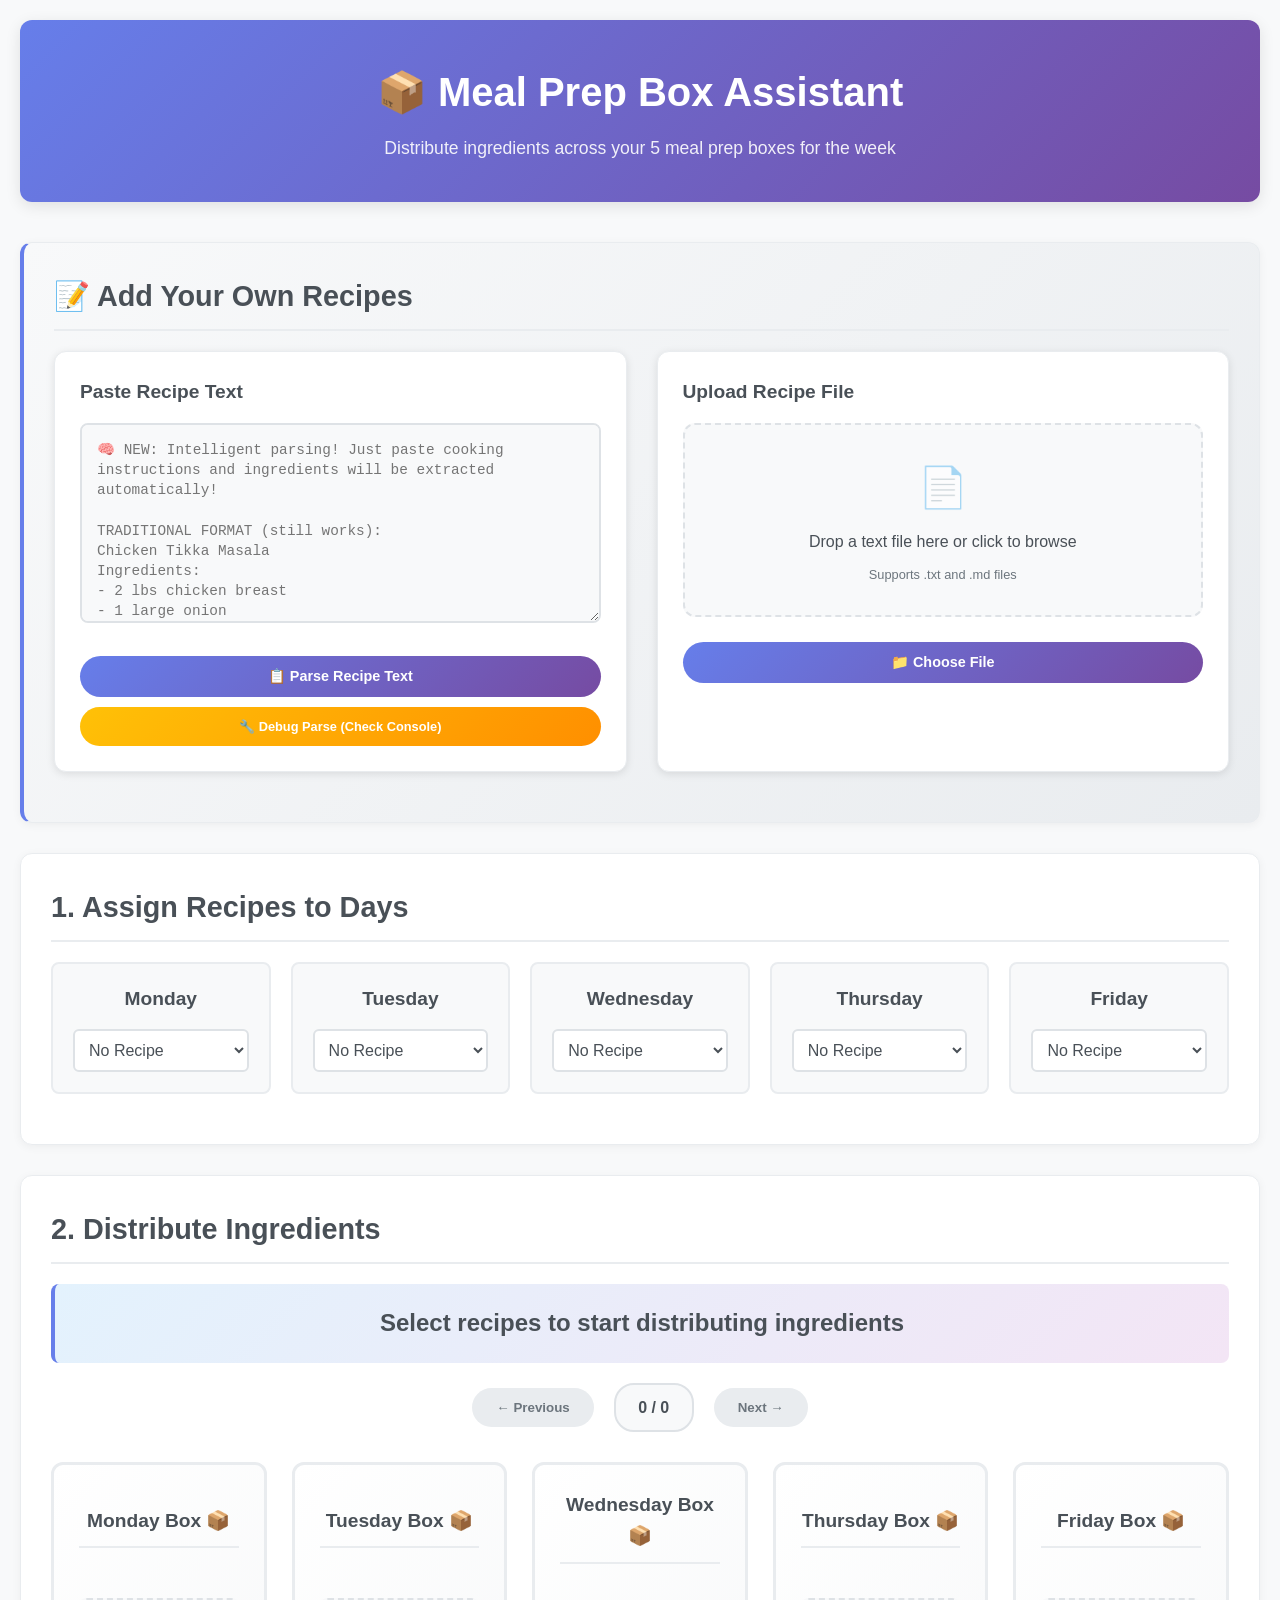
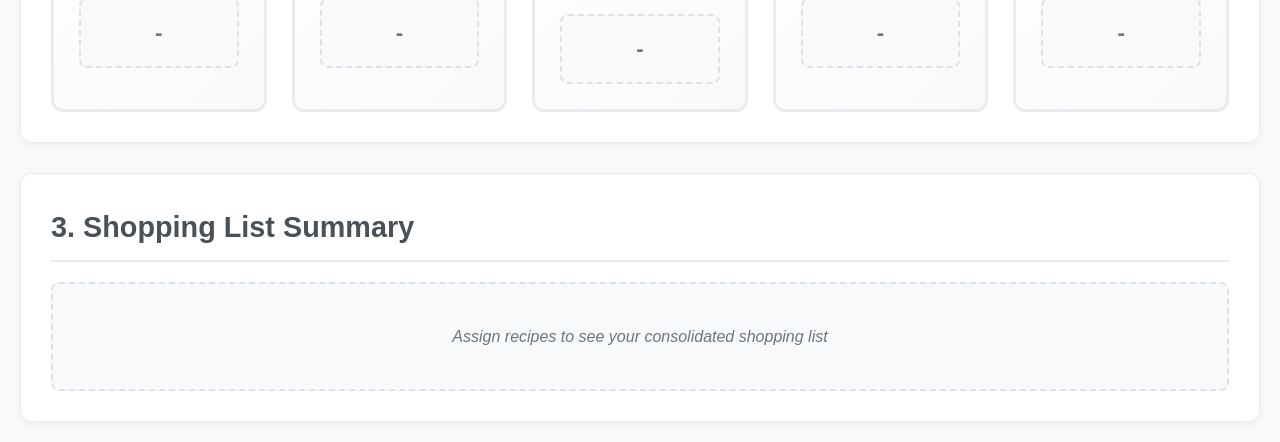
<file: index.html>
<!DOCTYPE html>
<html lang="en">
<head>
    <meta charset="UTF-8">
    <meta name="viewport" content="width=device-width, initial-scale=1.0">
    <title>Meal Prep Box Assistant</title>
    <meta name="description" content="Organize ingredients across your weekly meal prep containers efficiently">
    <meta http-equiv="refresh" content="0; url=./src/">
    <style>
        body {
            font-family: 'Segoe UI', Tahoma, Geneva, Verdana, sans-serif;
            display: flex;
            justify-content: center;
            align-items: center;
            height: 100vh;
            margin: 0;
            background: linear-gradient(135deg, #667eea 0%, #764ba2 100%);
            color: white;
            text-align: center;
        }
        .container {
            padding: 40px;
            border-radius: 12px;
            background: rgba(255, 255, 255, 0.1);
            backdrop-filter: blur(10px);
        }
        h1 { margin-bottom: 20px; }
        p { margin-bottom: 30px; opacity: 0.9; }
        .btn {
            display: inline-block;
            padding: 12px 30px;
            background: white;
            color: #667eea;
            text-decoration: none;
            border-radius: 25px;
            font-weight: 600;
            transition: all 0.3s ease;
        }
        .btn:hover {
            transform: translateY(-2px);
            box-shadow: 0 8px 25px rgba(0,0,0,0.2);
        }
    </style>
</head>
<body>
    <div class="container">
        <h1>📦 Meal Prep Box Assistant</h1>
        <p>Redirecting to the app...</p>
        <a href="./src/" class="btn">Launch App</a>
        
        <script>
            // Redirect after 2 seconds
            setTimeout(() => {
                window.location.href = './src/';
            }, 2000);
        </script>
    </div>
</body>
</html>
</file>
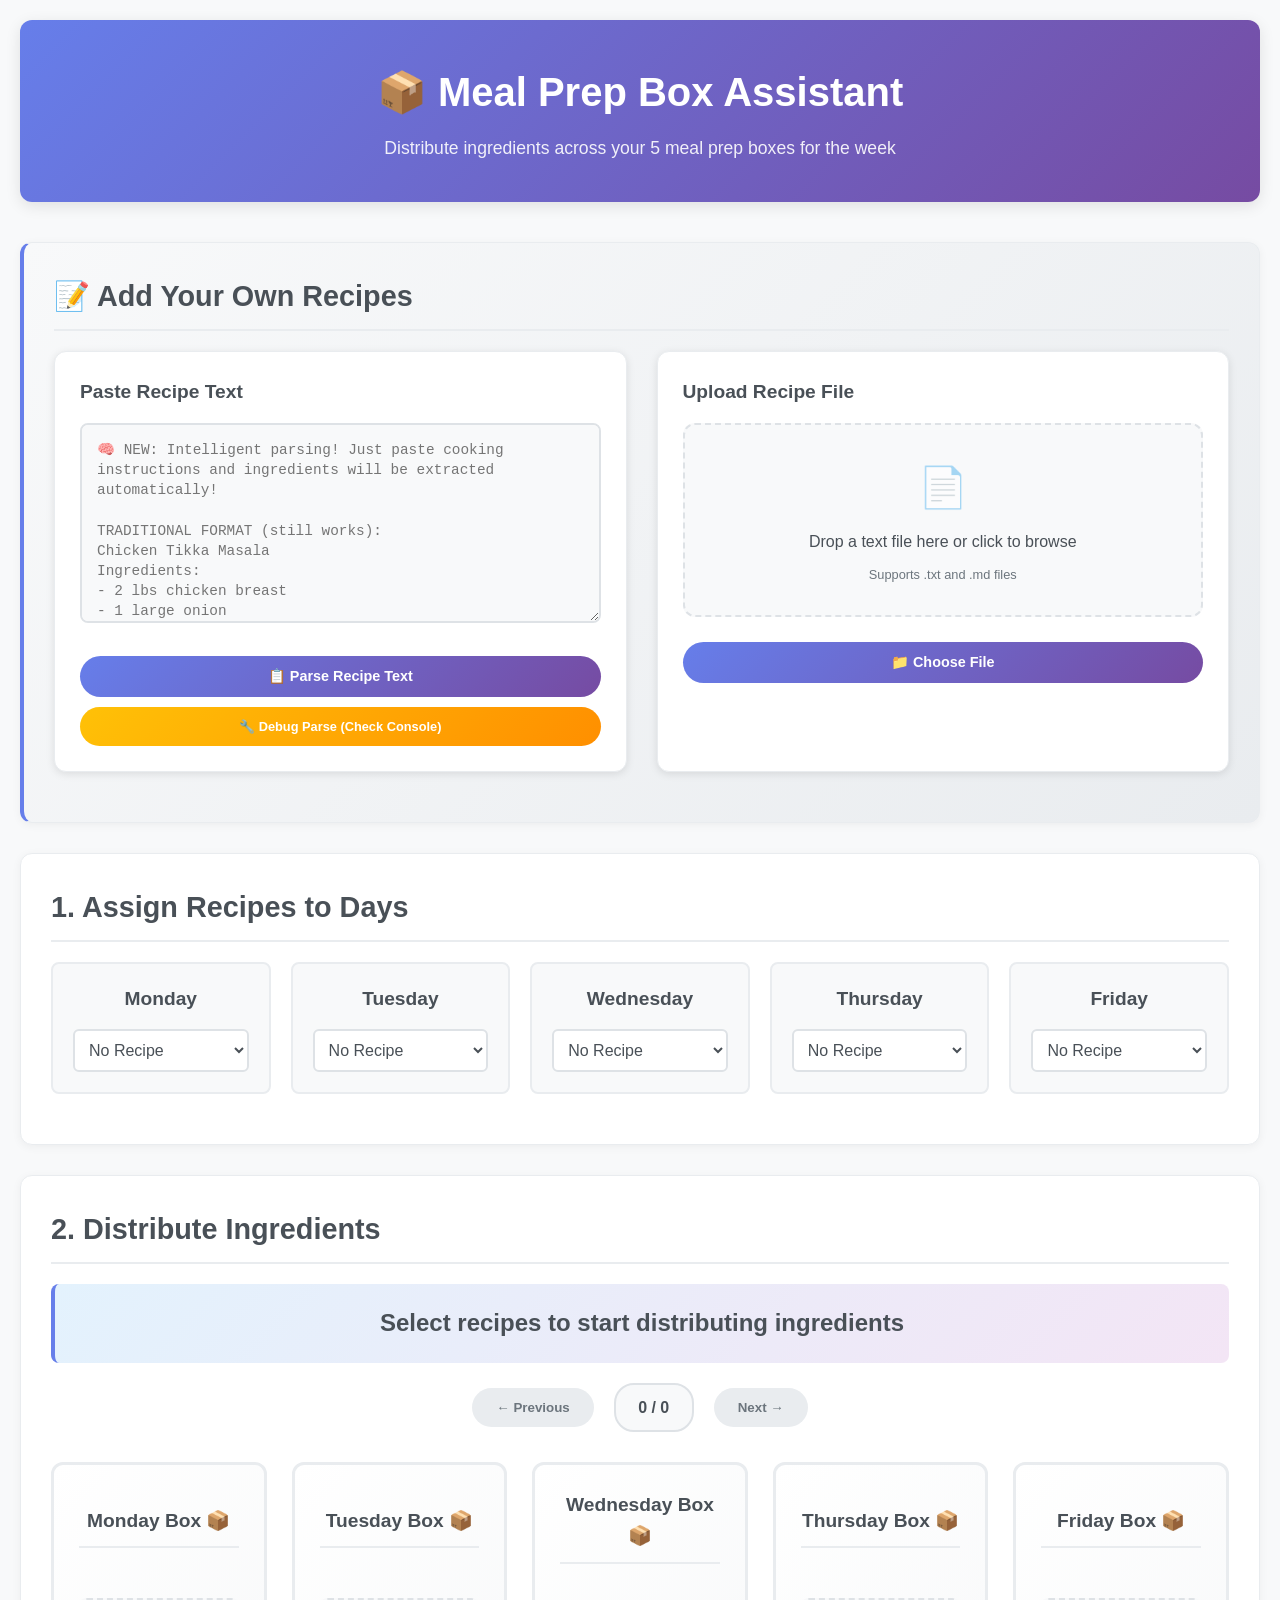
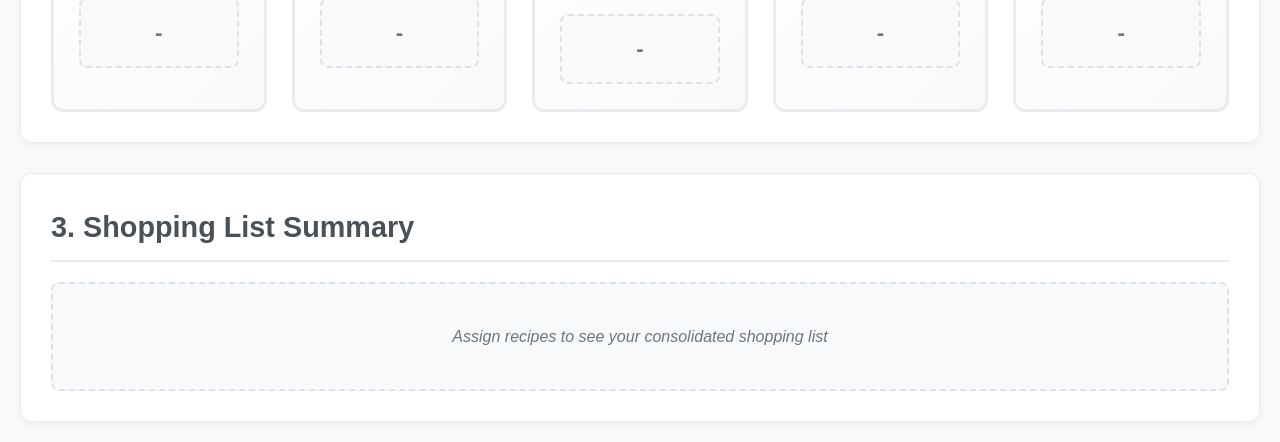
<file: src/index.html>
<!DOCTYPE html>
<html lang="en">
<head>
    <meta charset="UTF-8">
    <meta name="viewport" content="width=device-width, initial-scale=1.0">
    <title>Meal Prep Box Assistant</title>
    <link rel="stylesheet" href="styles.css">
</head>
<body>
    <div class="container">
        <header>
            <h1>📦 Meal Prep Box Assistant</h1>
            <p>Distribute ingredients across your 5 meal prep boxes for the week</p>
        </header>

        <main>
            <section class="recipe-input">
                <h2>📝 Add Your Own Recipes</h2>
                <div class="input-methods">
                    <div class="input-method">
                        <h3>Paste Recipe Text</h3>
                        <textarea id="recipe-text-input" placeholder="🧠 NEW: Intelligent parsing! Just paste cooking instructions and ingredients will be extracted automatically!

TRADITIONAL FORMAT (still works):
Chicken Tikka Masala
Ingredients:
- 2 lbs chicken breast
- 1 large onion

INTELLIGENT PARSING (new!):
Quick Scrambled Eggs
Heat 1 tablespoon butter in a pan.
Crack 3 eggs into a bowl with 2 tbsp milk.
Season with salt and pepper to taste.
Cook for 2 minutes, stirring gently.

PASTA RECIPE (method only):
Simple Pasta
Boil 8 oz spaghetti in salted water for 10 minutes.
Heat 2 tbsp olive oil and add 3 cloves garlic.
Add 1 can crushed tomatoes and 1 tsp basil.
Toss with 1/2 cup parmesan cheese.

The AI will find: butter, eggs, milk, salt, pepper, spaghetti, olive oil, garlic, tomatoes, basil, parmesan cheese - with quantities!"></textarea>
                        <button id="parse-text-btn" class="parse-btn">📋 Parse Recipe Text</button>
                        <button id="debug-parse-btn" class="debug-btn">🔧 Debug Parse (Check Console)</button>
                    </div>
                    <div class="input-method">
                        <h3>Upload Recipe File</h3>
                        <div class="file-upload-area" id="file-upload-area">
                            <input type="file" id="recipe-file-input" accept=".txt,.md" hidden>
                            <div class="upload-content">
                                <span class="upload-icon">📄</span>
                                <p>Drop a text file here or click to browse</p>
                                <small>Supports .txt and .md files</small>
                            </div>
                        </div>
                        <button id="upload-file-btn" class="parse-btn">📁 Choose File</button>
                    </div>
                </div>
                <div id="parse-result" class="parse-result hidden">
                    <h3>✨ Parsed Recipe</h3>
                    <div id="parsed-recipe-display"></div>
                    <div class="result-actions">
                        <button id="add-recipe-btn" class="success-btn">✅ Add to Recipes</button>
                        <button id="cancel-parse-btn" class="cancel-btn">❌ Cancel</button>
                    </div>
                </div>
            </section>

            <section class="recipe-selection">
                <h2>1. Assign Recipes to Days</h2>
                <div class="day-recipe-grid">
                    <div class="day-column" data-day="Monday">
                        <h3>Monday</h3>
                        <select class="recipe-selector" data-day="Monday">
                            <option value="">No Recipe</option>
                        </select>
                    </div>
                    <div class="day-column" data-day="Tuesday">
                        <h3>Tuesday</h3>
                        <select class="recipe-selector" data-day="Tuesday">
                            <option value="">No Recipe</option>
                        </select>
                    </div>
                    <div class="day-column" data-day="Wednesday">
                        <h3>Wednesday</h3>
                        <select class="recipe-selector" data-day="Wednesday">
                            <option value="">No Recipe</option>
                        </select>
                    </div>
                    <div class="day-column" data-day="Thursday">
                        <h3>Thursday</h3>
                        <select class="recipe-selector" data-day="Thursday">
                            <option value="">No Recipe</option>
                        </select>
                    </div>
                    <div class="day-column" data-day="Friday">
                        <h3>Friday</h3>
                        <select class="recipe-selector" data-day="Friday">
                            <option value="">No Recipe</option>
                        </select>
                    </div>
                </div>
            </section>

            <section class="ingredient-distribution">
                <h2>2. Distribute Ingredients</h2>
                <div class="ingredient-controls">
                    <div class="current-ingredient">
                        <h3 id="current-ingredient-name">Select recipes to start distributing ingredients</h3>
                        <div class="ingredient-navigation">
                            <button id="prev-ingredient" disabled>← Previous</button>
                            <span id="ingredient-counter">0 / 0</span>
                            <button id="next-ingredient" disabled>Next →</button>
                        </div>
                    </div>
                </div>
                
                <div class="meal-prep-boxes">
                    <div class="prep-box" data-day="Monday">
                        <h3>Monday Box 📦</h3>
                        <div class="recipe-name"></div>
                        <div class="ingredient-amount" id="monday-amount">-</div>
                    </div>
                    <div class="prep-box" data-day="Tuesday">
                        <h3>Tuesday Box 📦</h3>
                        <div class="recipe-name"></div>
                        <div class="ingredient-amount" id="tuesday-amount">-</div>
                    </div>
                    <div class="prep-box" data-day="Wednesday">
                        <h3>Wednesday Box 📦</h3>
                        <div class="recipe-name"></div>
                        <div class="ingredient-amount" id="wednesday-amount">-</div>
                    </div>
                    <div class="prep-box" data-day="Thursday">
                        <h3>Thursday Box 📦</h3>
                        <div class="recipe-name"></div>
                        <div class="ingredient-amount" id="thursday-amount">-</div>
                    </div>
                    <div class="prep-box" data-day="Friday">
                        <h3>Friday Box 📦</h3>
                        <div class="recipe-name"></div>
                        <div class="ingredient-amount" id="friday-amount">-</div>
                    </div>
                </div>
            </section>

            <section class="shopping-summary">
                <h2>3. Shopping List Summary</h2>
                <div id="shopping-list" class="shopping-container">
                    <p class="placeholder">Assign recipes to see your consolidated shopping list</p>
                </div>
            </section>
        </main>
    </div>

    <script src="script.js"></script>
</body>
</html>
</file>
<file: src/styles.css>
/* Reset and base styles */
* {
    margin: 0;
    padding: 0;
    box-sizing: border-box;
}

body {
    font-family: 'Segoe UI', Tahoma, Geneva, Verdana, sans-serif;
    line-height: 1.6;
    color: #333;
    background-color: #f8f9fa;
}

.container {
    max-width: 1400px;
    margin: 0 auto;
    padding: 20px;
}

/* Header */
header {
    text-align: center;
    margin-bottom: 40px;
    background: linear-gradient(135deg, #667eea 0%, #764ba2 100%);
    color: white;
    padding: 40px 20px;
    border-radius: 12px;
    box-shadow: 0 4px 15px rgba(0, 0, 0, 0.1);
}

header h1 {
    font-size: 2.5rem;
    margin-bottom: 10px;
    font-weight: 700;
}

header p {
    font-size: 1.1rem;
    opacity: 0.9;
}

/* Main sections */
main {
    display: grid;
    gap: 30px;
}

section {
    background: white;
    padding: 30px;
    border-radius: 12px;
    box-shadow: 0 2px 10px rgba(0, 0, 0, 0.05);
    border: 1px solid #e9ecef;
}

section h2 {
    font-size: 1.8rem;
    margin-bottom: 20px;
    color: #495057;
    border-bottom: 2px solid #e9ecef;
    padding-bottom: 10px;
}

/* Recipe Input Section */
.recipe-input {
    background: linear-gradient(135deg, #f8f9fa 0%, #e9ecef 100%);
    border-left: 4px solid #667eea;
}

.input-methods {
    display: grid;
    grid-template-columns: repeat(auto-fit, minmax(400px, 1fr));
    gap: 30px;
    margin-bottom: 20px;
}

.input-method {
    background: white;
    padding: 25px;
    border-radius: 12px;
    box-shadow: 0 2px 8px rgba(0, 0, 0, 0.1);
    border: 1px solid #e9ecef;
}

.input-method h3 {
    color: #495057;
    margin-bottom: 15px;
    font-size: 1.2rem;
    display: flex;
    align-items: center;
    gap: 10px;
}

#recipe-text-input {
    width: 100%;
    min-height: 200px;
    padding: 15px;
    border: 2px solid #dee2e6;
    border-radius: 8px;
    font-family: 'Courier New', monospace;
    font-size: 0.9rem;
    line-height: 1.4;
    resize: vertical;
    background: #f8f9fa;
    color: #495057;
    margin-bottom: 15px;
}

#recipe-text-input:focus {
    border-color: #667eea;
    outline: none;
    box-shadow: 0 0 0 3px rgba(102, 126, 234, 0.1);
    background: white;
}

.file-upload-area {
    border: 2px dashed #dee2e6;
    border-radius: 12px;
    padding: 30px;
    text-align: center;
    background: #f8f9fa;
    transition: all 0.3s ease;
    cursor: pointer;
    margin-bottom: 15px;
}

.file-upload-area:hover,
.file-upload-area.dragover {
    border-color: #667eea;
    background: #f0f4ff;
    transform: translateY(-2px);
}

.upload-content {
    display: flex;
    flex-direction: column;
    align-items: center;
    gap: 10px;
}

.upload-icon {
    font-size: 2.5rem;
    opacity: 0.6;
}

.file-upload-area p {
    margin: 0;
    color: #495057;
    font-weight: 500;
}

.file-upload-area small {
    color: #6c757d;
    font-size: 0.8rem;
}

.parse-btn, .success-btn, .cancel-btn, .debug-btn {
    padding: 12px 24px;
    border: none;
    border-radius: 25px;
    font-weight: 600;
    cursor: pointer;
    transition: all 0.3s ease;
    font-size: 0.9rem;
    width: 100%;
    margin-top: 10px;
}

.parse-btn {
    background: linear-gradient(135deg, #667eea 0%, #764ba2 100%);
    color: white;
}

.parse-btn:hover {
    transform: translateY(-2px);
    box-shadow: 0 4px 15px rgba(102, 126, 234, 0.4);
}

.debug-btn {
    background: linear-gradient(135deg, #ffc107 0%, #ff8f00 100%);
    color: white;
    font-size: 0.8rem;
}

.debug-btn:hover {
    transform: translateY(-2px);
    box-shadow: 0 4px 15px rgba(255, 193, 7, 0.4);
}

.success-btn {
    background: linear-gradient(135deg, #28a745 0%, #20c997 100%);
    color: white;
}

.success-btn:hover {
    transform: translateY(-2px);
    box-shadow: 0 4px 15px rgba(40, 167, 69, 0.4);
}

.cancel-btn {
    background: linear-gradient(135deg, #dc3545 0%, #c82333 100%);
    color: white;
}

.cancel-btn:hover {
    transform: translateY(-2px);
    box-shadow: 0 4px 15px rgba(220, 53, 69, 0.4);
}

.parse-result {
    background: white;
    border: 2px solid #28a745;
    border-radius: 12px;
    padding: 25px;
    margin-top: 20px;
    animation: slideInUp 0.5s ease-out;
}

.parse-result.hidden {
    display: none;
}

.parse-result h3 {
    color: #155724;
    margin-bottom: 20px;
    font-size: 1.3rem;
}

#parsed-recipe-display {
    background: #f8f9fa;
    border: 1px solid #dee2e6;
    border-radius: 8px;
    padding: 20px;
    margin-bottom: 20px;
    font-family: 'Courier New', monospace;
    font-size: 0.9rem;
    white-space: pre-wrap;
    max-height: 300px;
    overflow-y: auto;
}

.result-actions {
    display: flex;
    gap: 15px;
}

.result-actions button {
    flex: 1;
    margin-top: 0;
}

@keyframes slideInUp {
    from {
        opacity: 0;
        transform: translateY(30px);
    }
    to {
        opacity: 1;
        transform: translateY(0);
    }
}

/* Day Recipe Assignment Grid */
.day-recipe-grid {
    display: grid;
    grid-template-columns: repeat(auto-fit, minmax(200px, 1fr));
    gap: 20px;
    margin-bottom: 20px;
}

.day-column {
    text-align: center;
    padding: 20px;
    background: #f8f9fa;
    border-radius: 8px;
    border: 2px solid #e9ecef;
    transition: all 0.3s ease;
}

.day-column h3 {
    margin-bottom: 15px;
    color: #495057;
    font-size: 1.2rem;
}

.recipe-selector {
    width: 100%;
    padding: 10px;
    border: 2px solid #dee2e6;
    border-radius: 6px;
    font-size: 1rem;
    background: white;
    color: #495057;
    cursor: pointer;
    transition: all 0.3s ease;
}

.recipe-selector:focus {
    border-color: #667eea;
    outline: none;
    box-shadow: 0 0 0 3px rgba(102, 126, 234, 0.1);
}

.recipe-selector:hover {
    border-color: #adb5bd;
}

/* Ingredient Distribution */
.ingredient-controls {
    margin-bottom: 30px;
    text-align: center;
}

.current-ingredient h3 {
    font-size: 1.5rem;
    margin-bottom: 20px;
    color: #495057;
    padding: 20px;
    background: linear-gradient(135deg, #e3f2fd 0%, #f3e5f5 100%);
    border-radius: 8px;
    border-left: 4px solid #667eea;
}

.ingredient-navigation {
    display: flex;
    align-items: center;
    justify-content: center;
    gap: 20px;
}

.ingredient-navigation button {
    padding: 12px 24px;
    border: none;
    border-radius: 25px;
    font-weight: 600;
    cursor: pointer;
    transition: all 0.3s ease;
    background: linear-gradient(135deg, #667eea 0%, #764ba2 100%);
    color: white;
}

.ingredient-navigation button:hover:not(:disabled) {
    transform: translateY(-2px);
    box-shadow: 0 4px 15px rgba(102, 126, 234, 0.4);
}

.ingredient-navigation button:disabled {
    background: #e9ecef;
    color: #6c757d;
    cursor: not-allowed;
    transform: none;
    box-shadow: none;
}

#ingredient-counter {
    padding: 10px 20px;
    background: #f8f9fa;
    border: 2px solid #dee2e6;
    border-radius: 20px;
    font-weight: 600;
    color: #495057;
    min-width: 80px;
}

/* Meal Prep Boxes */
.meal-prep-boxes {
    display: grid;
    grid-template-columns: repeat(auto-fit, minmax(200px, 1fr));
    gap: 25px;
}

.prep-box {
    background: linear-gradient(135deg, #fff 0%, #f8f9fa 100%);
    border: 3px solid #e9ecef;
    border-radius: 12px;
    padding: 25px;
    text-align: center;
    transition: all 0.3s ease;
    min-height: 150px;
    display: flex;
    flex-direction: column;
    justify-content: center;
}

.prep-box h3 {
    color: #495057;
    margin-bottom: 15px;
    font-size: 1.2rem;
    border-bottom: 2px solid #e9ecef;
    padding-bottom: 10px;
}

.prep-box .recipe-name {
    font-size: 0.9rem;
    color: #6c757d;
    font-style: italic;
    margin-bottom: 15px;
    min-height: 20px;
}

.ingredient-amount {
    font-size: 1.4rem;
    font-weight: 700;
    padding: 15px;
    border-radius: 8px;
    background: #f8f9fa;
    border: 2px dashed #dee2e6;
    color: #6c757d;
}

.ingredient-amount.has-ingredient {
    background: linear-gradient(135deg, #d4edda 0%, #c3e6cb 100%);
    border: 2px solid #28a745;
    color: #155724;
    transform: scale(1.05);
}

.ingredient-amount.no-ingredient {
    background: linear-gradient(135deg, #f8d7da 0%, #f1b0b7 100%);
    border: 2px solid #dc3545;
    color: #721c24;
    opacity: 0.7;
}

/* Shopping Summary */
.shopping-summary h3 {
    color: #495057;
    margin-bottom: 20px;
    font-size: 1.4rem;
}

.ingredient-grid {
    display: grid;
    grid-template-columns: repeat(auto-fit, minmax(250px, 1fr));
    gap: 15px;
}

.shopping-item {
    display: flex;
    justify-content: space-between;
    align-items: center;
    padding: 15px 20px;
    background: #f8f9fa;
    border-radius: 8px;
    border-left: 4px solid #667eea;
    transition: all 0.2s ease;
}

.shopping-item:hover {
    background: #e9ecef;
    transform: translateX(5px);
}

.ingredient-name {
    font-weight: 500;
    color: #495057;
    text-transform: capitalize;
}

.total-amount {
    font-weight: 600;
    color: #667eea;
    background: white;
    padding: 6px 12px;
    border-radius: 15px;
    font-size: 0.9rem;
}

/* Placeholders */
.placeholder {
    text-align: center;
    color: #6c757d;
    font-style: italic;
    padding: 40px 20px;
    background: #f8f9fa;
    border-radius: 8px;
    border: 2px dashed #dee2e6;
}

/* Animations */
@keyframes fadeInUp {
    from {
        opacity: 0;
        transform: translateY(20px);
    }
    to {
        opacity: 1;
        transform: translateY(0);
    }
}

.meal-prep-boxes,
.ingredient-grid {
    animation: fadeInUp 0.5s ease-out;
}

@keyframes pulse {
    0% { transform: scale(1); }
    50% { transform: scale(1.05); }
    100% { transform: scale(1); }
}

.ingredient-amount.has-ingredient {
    animation: pulse 0.6s ease-in-out;
}

/* Responsive Design */
@media (max-width: 768px) {
    .container {
        padding: 15px;
    }
    
    header h1 {
        font-size: 2rem;
    }
    
    .day-recipe-grid,
    .meal-prep-boxes {
        grid-template-columns: 1fr;
    }
    
    .ingredient-grid {
        grid-template-columns: 1fr;
    }
    
    section {
        padding: 20px;
    }
    
    .ingredient-navigation {
        flex-direction: column;
        gap: 15px;
    }
    
    .ingredient-navigation button {
        width: 200px;
    }
}

@media (max-width: 480px) {
    .day-recipe-grid {
        gap: 15px;
    }
    
    .day-column {
        padding: 15px;
    }
    
    .prep-box {
        padding: 20px;
        min-height: 120px;
    }
    
    .current-ingredient h3 {
        font-size: 1.2rem;
        padding: 15px;
    }
}

/* Focus and accessibility improvements */
.recipe-selector:focus,
.ingredient-navigation button:focus {
    outline: 2px solid #667eea;
    outline-offset: 2px;
}

/* Print styles */
@media print {
    header {
        background: none !important;
        color: black !important;
        box-shadow: none !important;
    }
    
    .ingredient-navigation {
        display: none;
    }
    
    section {
        break-inside: avoid;
        box-shadow: none !important;
    }
}
</file>
